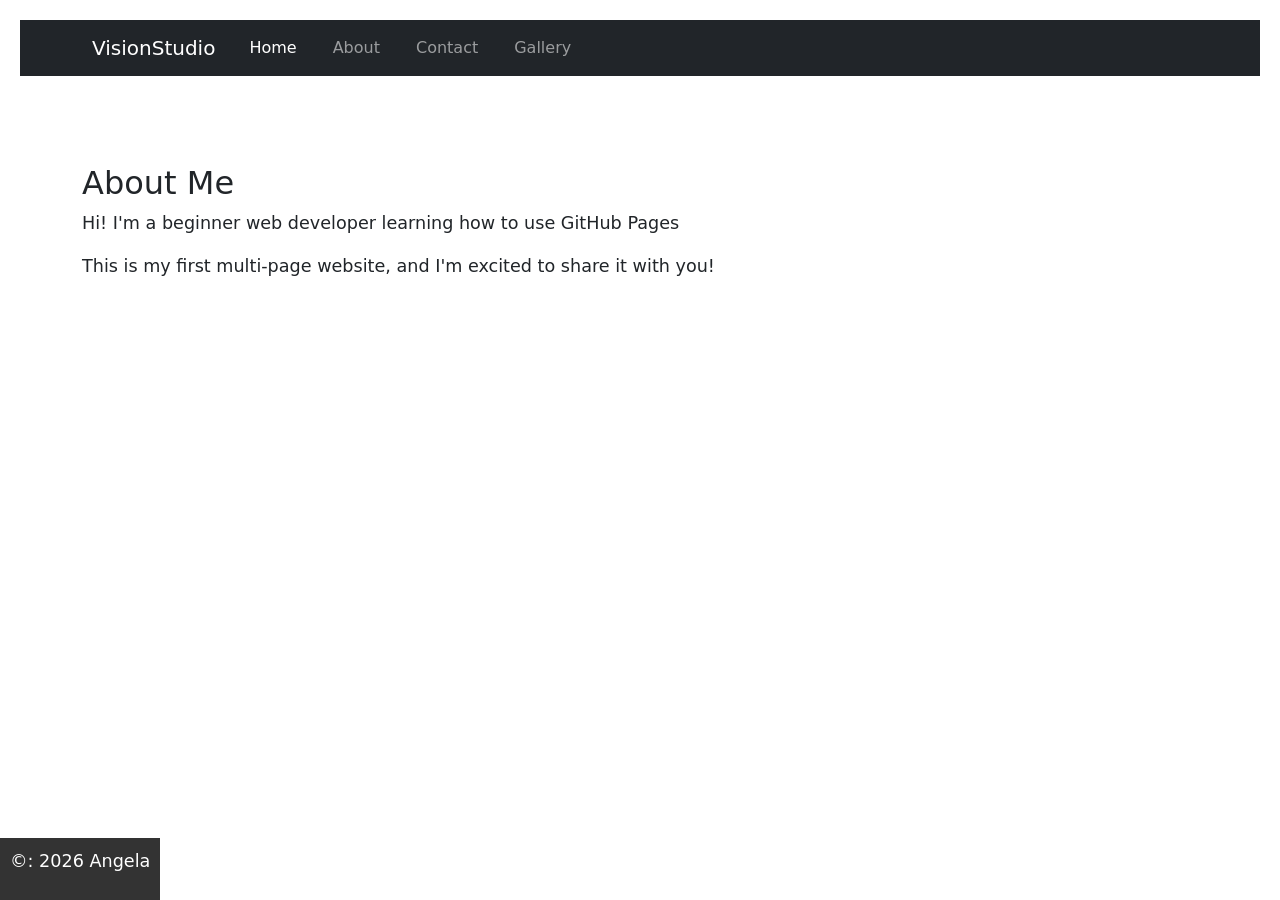
<file: about.html>
<!DOCTYPE html>
<html lang="en">
    <head>
        <meta charset="UTF-8">

        <meta name="viewport" content="width=device-width, initial-scale=1.0">

        <title class="heading">About Me</title>

        <link rel="stylesheet" href="styles.css">

        <!-- Bootstrap CSS -->

        <link href="https://cdn.jsdelivr.net/npm/bootstrap@5.3.0/dist/css/bootstrap.min.css" rel="stylesheet">

    </head>
    
    <body>

        <header>

            <nav class="navbar navbar-expand-lg navbar-dark bg-dark">
            <div class="container">
                <a class="navbar-brand" href="index.html"><span class="VS">Vision</span>Studio</a>
                <button class="navbar-toggler" type="button" data-bs-toggle="collapse" data-bs-target="#navbarNav">
                    <span class="navbar-toggler-icon"></span>
                </button>
                <div class="collapse navbar-collapse" id="navbarNav">
                    <ul class="navbar-nav">
                        <li class="nav-item">
                            <a class="nav-link active" href="index.html">Home</a>
                        </li>
                        <li class="nav-item">
                            <a class="nav-link" href="about.html">About</a>
                        </li>
                        <li class="nav-item">
                            <a class="nav-link" href="contact.html">Contact</a>
                        </li>
                        <li class="nav-item">
                            <a class="nav-link" href="gallery.html">Gallery</a>
                        </li>
                    </ul>
                </div>
            </div>
        </nav>

        </header>

        <main class="container my-5">

            <h2>About Me</h2>

            <p>Hi! I'm a beginner web developer learning how to use GitHub Pages</p>
            <p> This is my first multi-page website, and I'm excited to share it with you!</p>

        </main>



        <footer>

            <p>&copy: 2026 Angela</p>

        </footer>

        <!--Bootstrap JS and dependencies -->
        <script src="https://cdn.jsdelivr.net/npm/@popperjs/core@2.11.6/dist/umd/popper.min.js"></script>
        <script src="https://cdn.jsdelivr.net/npm/bootstrap@5.3.0/dist/js/bootstrap.min.js"></script>
    
    </body>

    </html>
</file>
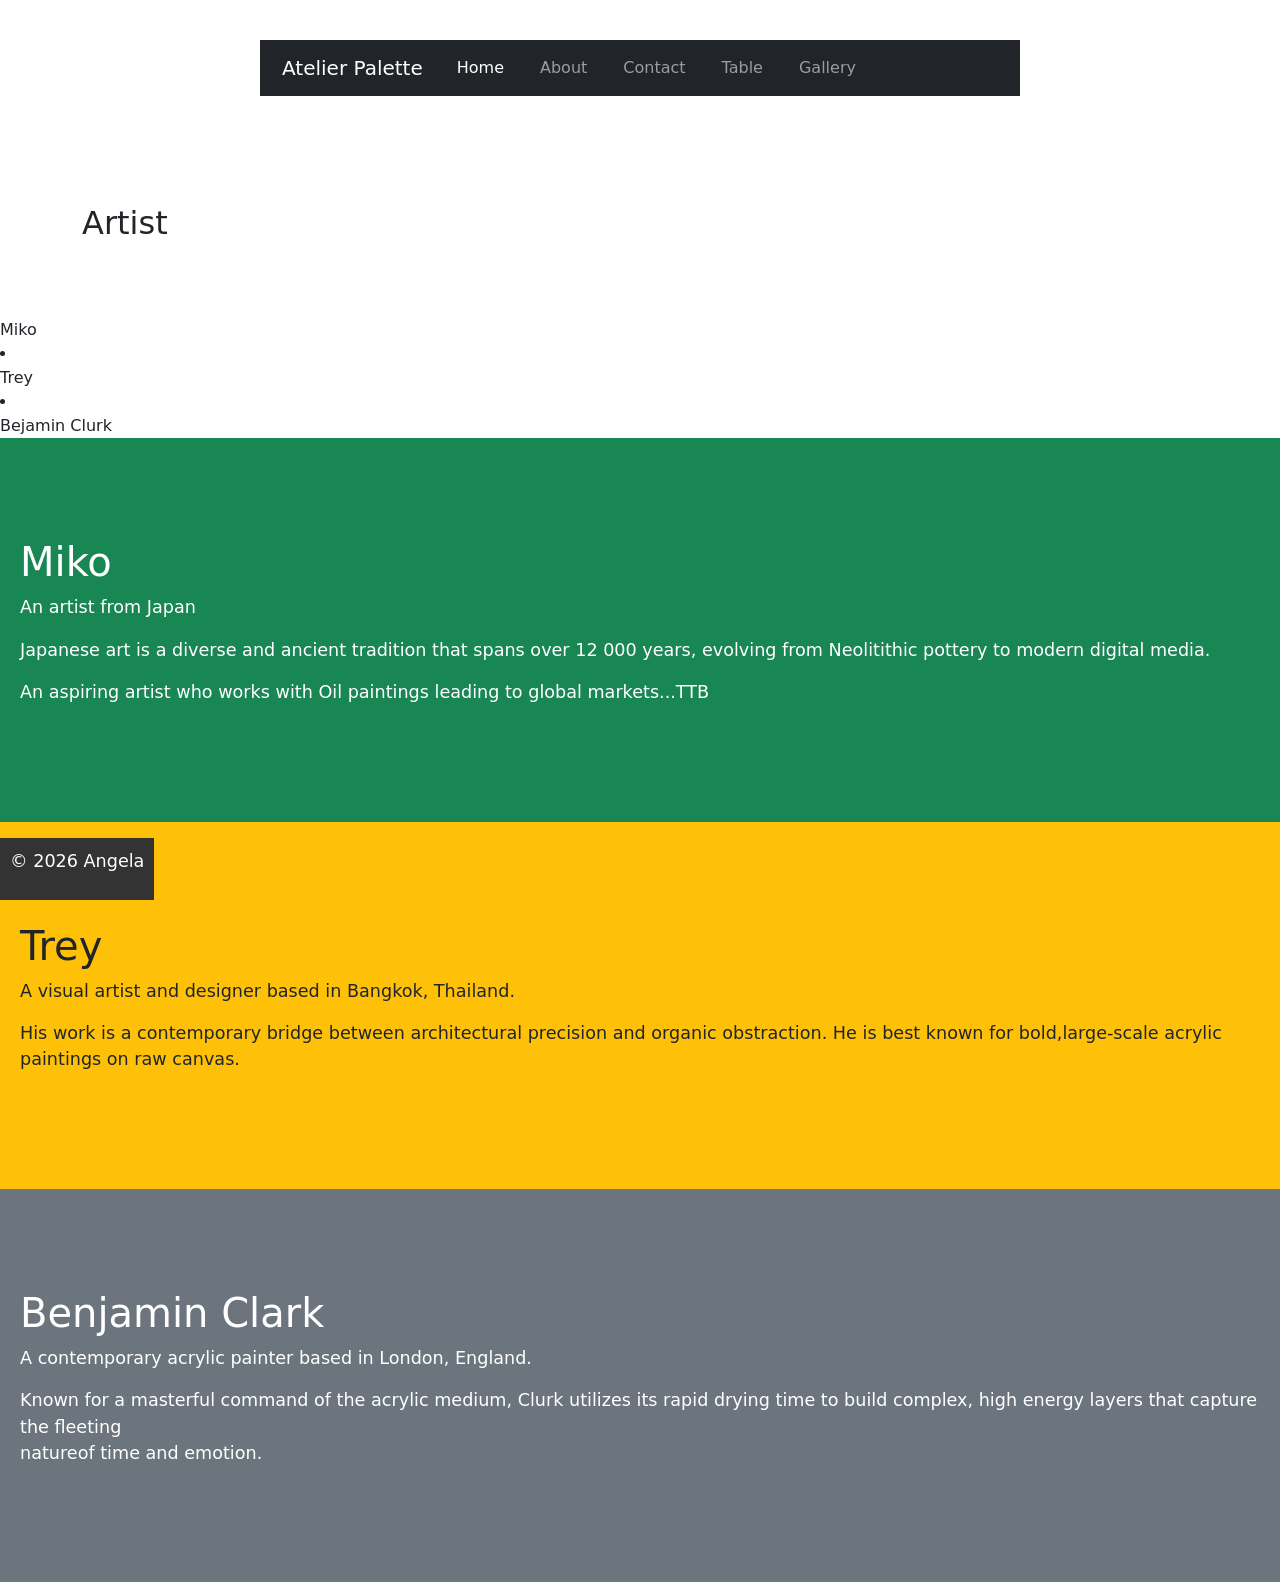
<file: artists.html>
<!DOCTYPE html>
<html lang="en">

<head> 
    <meta charset="UTF-8">
    <meta name="viewport" content="width=device-width, initial-scale=1.0">
    <title class="heading">Contact Me</title>
    <link rel="stylesheet" href="styles.css">
     <!-- Bootstrap CSS -->
      <link href="https://cdn.jsdelivr.net/npm/bootstrap@5.3.0/dist/css/bootstrap.min.css" rel="stylesheet">
</head>

<body>

    <header>
            <main>
         <nav class="navbar navbar-expand-lg navbar-dark bg-dark">
            <div class="container">
                <a class="navbar-brand" href="index.html">Atelier Palette</a>
                <button class="navbar-toggler" type="button" data-bs-toggle="collapse" data-bs-target="#navbarNav">
                    <span class="navbar-toggler-icon"></span>
                </button>
                <div class="collapse navbar-collapse" id="navbarNav">
                    <ul class="navbar-nav">
                        <li class="nav-item">
                            <a class="nav-link active" href="index.html">Home</a>
                        </li>
                        <li class="nav-item">
                            <a class="nav-link" href="about.html">About</a>
                        </li>
                        <li class="nav-item">
                            <a class="nav-link" href="shop.html">Contact</a>
                        </li>
                        
                        <li class="nav-item">
                            <a class="nav-link" href="Forms/tables.html">Table</a>
                        </li>
                        <li class="nav-item">
                            <a class="nav-link" href="gallery.html">Gallery</a>
                        </li>
                    </ul>
                </div>
            </div>
        </nav>
        </main>
    </header>

    <main class ="container my-5">

        <h2>Artist</h2>
    </main>

    <div>
        <a class="nav-link" href="#section1">Miko</a>
      </li>
      <li class="nav-item">
        <a class="nav-link" href="#section2">Trey</a>
      </li>
      <li class="nav-item">
        <a class="nav-link" href="#section3">Bejamin Clurk</a>
      </li>
    </ul>
  </div>


<div id="section1" class="container-fluid bg-success text-white" style="padding:100px 20px;">
  <h1>Miko</h1>
  <p>An artist from Japan</p>
  <p>Japanese art is a diverse and ancient tradition that spans over 12 000 years, evolving from Neolitithic pottery to modern digital media.</p>
  <p> An aspiring artist who works with Oil paintings leading to global markets...TTB</p>
</div>

<div id="section2" class="container-fluid bg-warning" style="padding:100px 20px;">
  <h1>Trey</h1>
  <p>A visual artist and designer based in Bangkok, Thailand. </p>
  <p>His work is a contemporary bridge between architectural precision and organic obstraction. He is best known for bold,large-scale acrylic paintings on raw canvas.</p>
</div>

<div id="section3" class="container-fluid bg-secondary text-white" style="padding:100px 20px;">
  <h1>Benjamin Clark</h1>
  <p>A contemporary acrylic painter based in London, England.</p>
  <p>Known for a masterful command of the acrylic medium, Clurk utilizes its rapid drying time to build complex, high energy layers that capture the fleeting <br> natureof time and emotion. </p>
</div>




        <footer>

            <p>&copy; 2026 Angela</p>

        </footer>

        <!--Bootstrap JS and dependencies -->
        <script src="https://cdn.jsdelivr.net/npm/@popperjs/core@2.11.6/dist/umd/popper.min.js"></script>
        <script src="https://cdn.jsdelivr.net/npm/bootstrap@5.3.0/dist/js/bootstrap.min.js"></script>

</body>

</html>
</file>
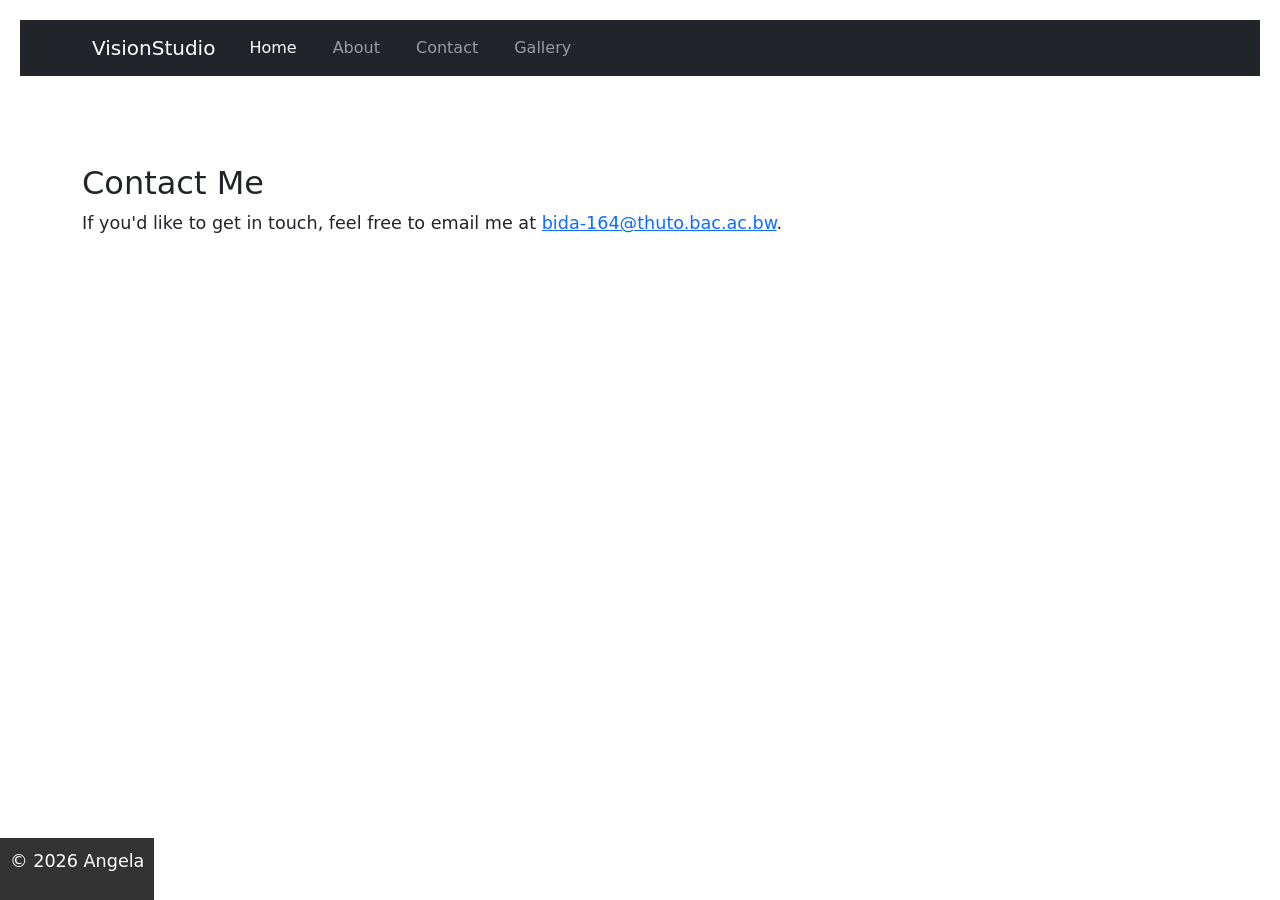
<file: contact.html>
<!DOCTYPE html>
<html lang="en">

<head> 
    <meta charset="UTF-8">
    <meta name="viewport" content="width=device-width, initial-scale=1.0">
    <title class="heading">Contact Me</title>
    <link rel="stylesheet" href="styles.css">
     <!-- Bootstrap CSS -->
      <link href="https://cdn.jsdelivr.net/npm/bootstrap@5.3.0/dist/css/bootstrap.min.css" rel="stylesheet">
</head>

<body>

    <header>

         <nav class="navbar navbar-expand-lg navbar-dark bg-dark">
            <div class="container">
                <a class="navbar-brand" href="index.html"><span class="VS">Vision</span>Studio</a>
                <button class="navbar-toggler" type="button" data-bs-toggle="collapse" data-bs-target="#navbarNav">
                    <span class="navbar-toggler-icon"></span>
                </button>
                <div class="collapse navbar-collapse" id="navbarNav">
                    <ul class="navbar-nav">
                        <li class="nav-item">
                            <a class="nav-link active" href="index.html">Home</a>
                        </li>
                        <li class="nav-item">
                            <a class="nav-link" href="about.html">About</a>
                        </li>
                        <li class="nav-item">
                            <a class="nav-link" href="contact.html">Contact</a>
                        </li>
                        <li class="nav-item">
                            <a class="nav-link" href="gallery.html">Gallery</a>
                        </li>
                    </ul>
                </div>
            </div>
        </nav>

    </header>

    <main class ="container my-5">

        <h2>Contact Me</h2>

        <p> If you'd like to get in touch, feel free to email me at <a href="mailto:bida-164@thuto.bac.ac.bw">bida-164@thuto.bac.ac.bw</a>.</p>
    

    </main>


        <footer>

            <p>&copy; 2026 Angela</p>

        </footer>

        <!--Bootstrap JS and dependencies -->
        <script src="https://cdn.jsdelivr.net/npm/@popperjs/core@2.11.6/dist/umd/popper.min.js"></script>
        <script src="https://cdn.jsdelivr.net/npm/bootstrap@5.3.0/dist/js/bootstrap.min.js"></script>

</body>

</html>
</file>
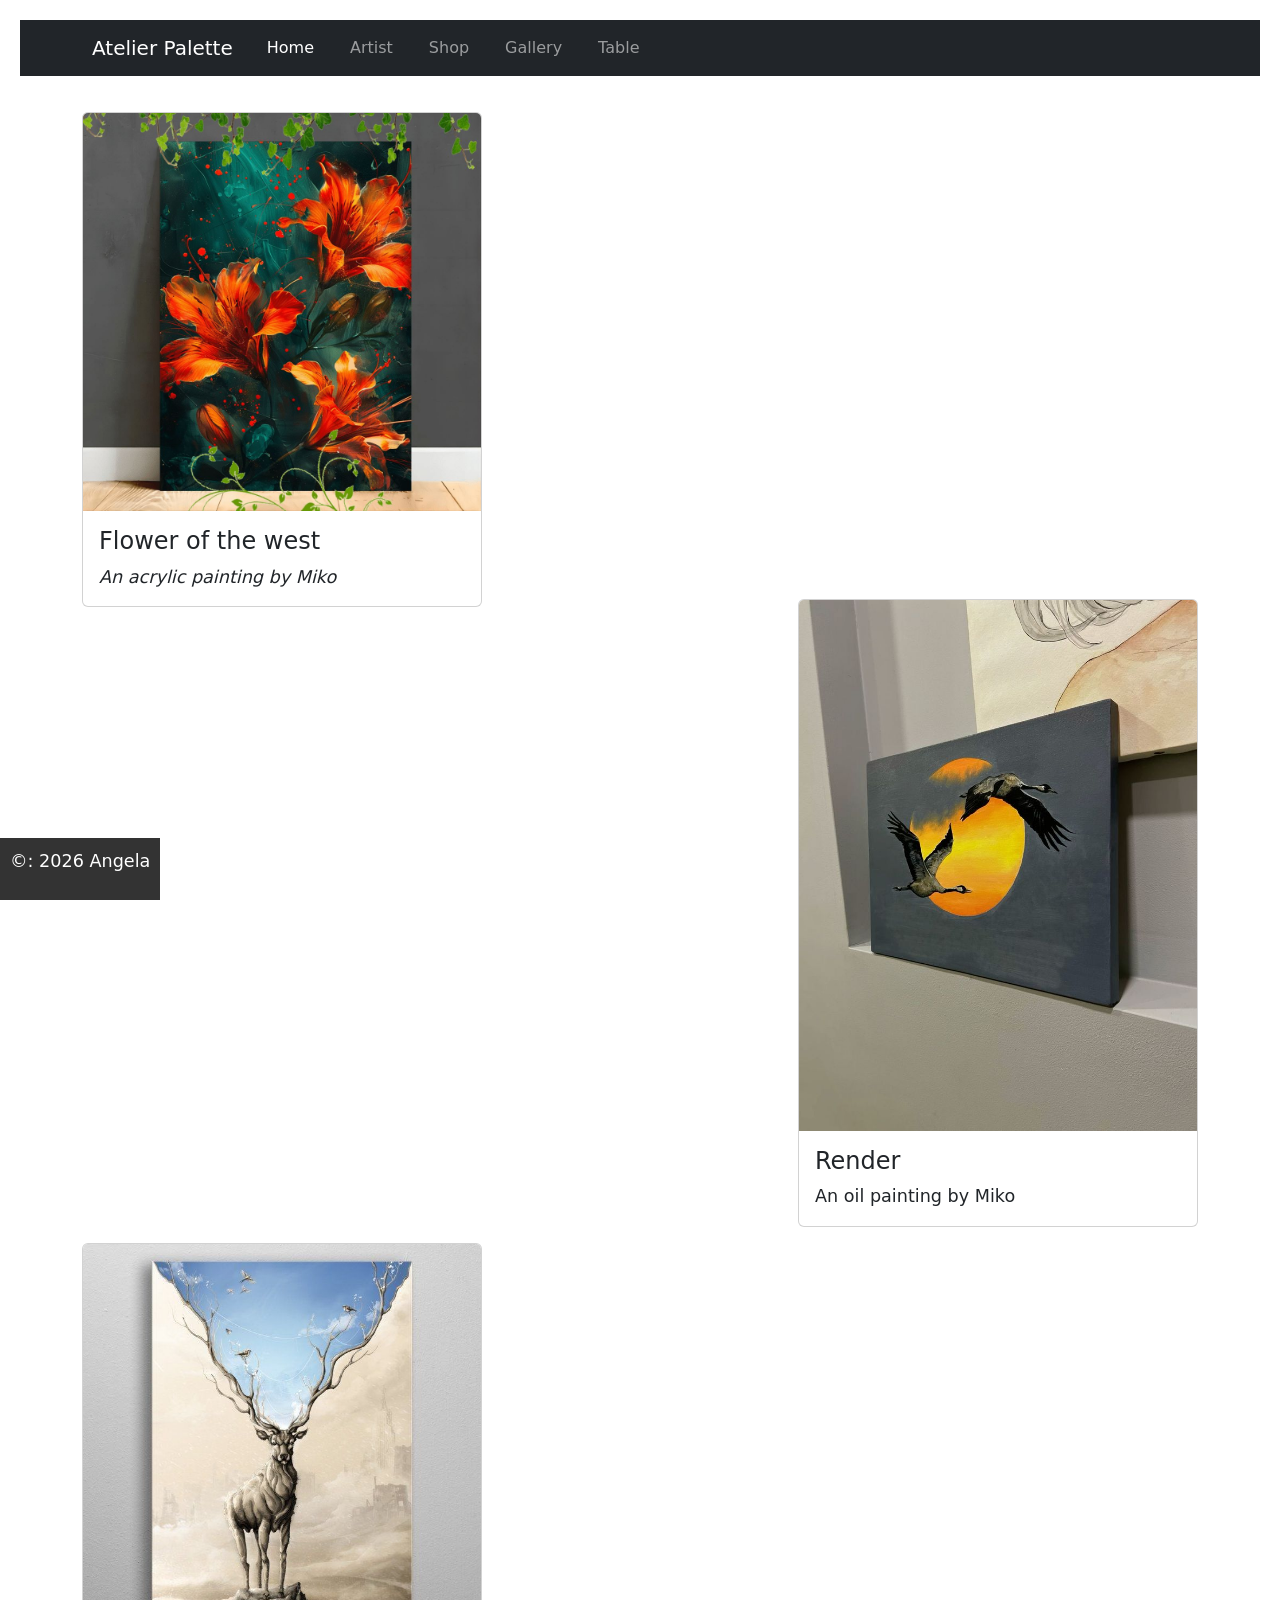
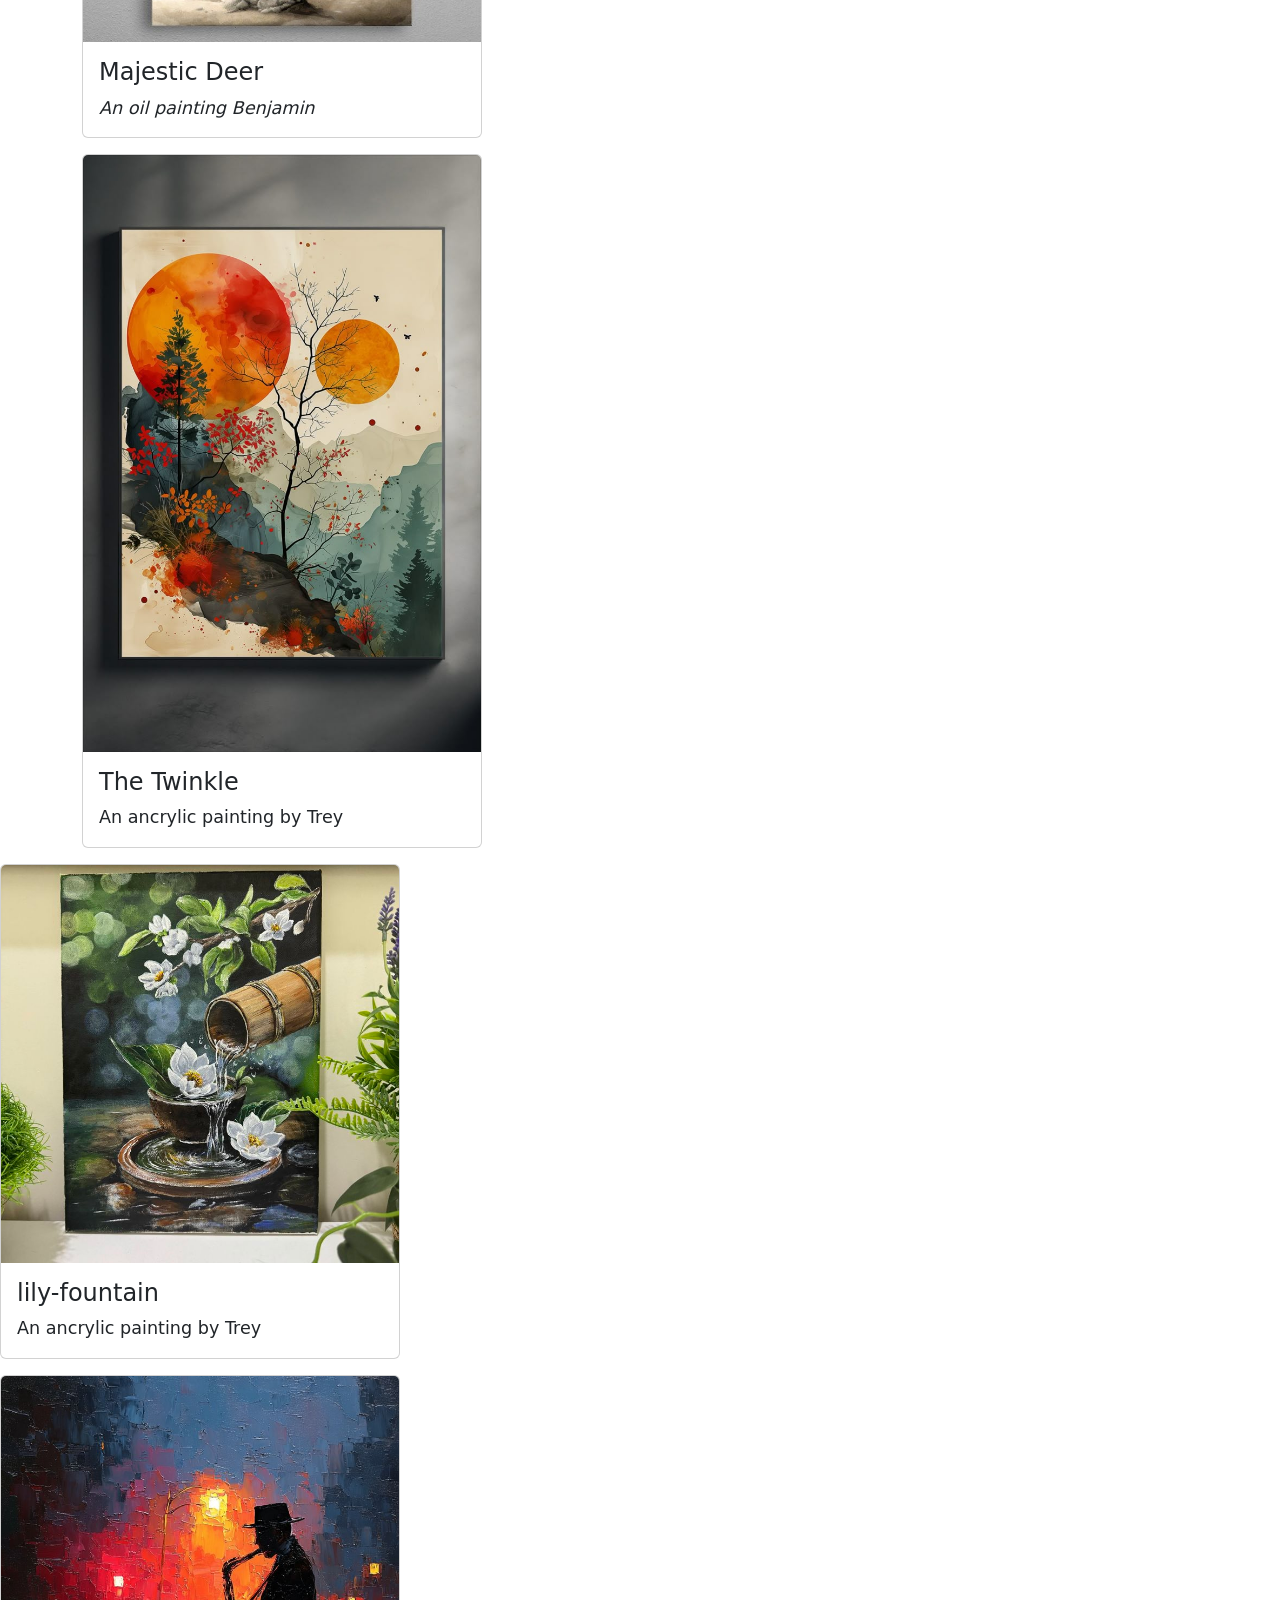
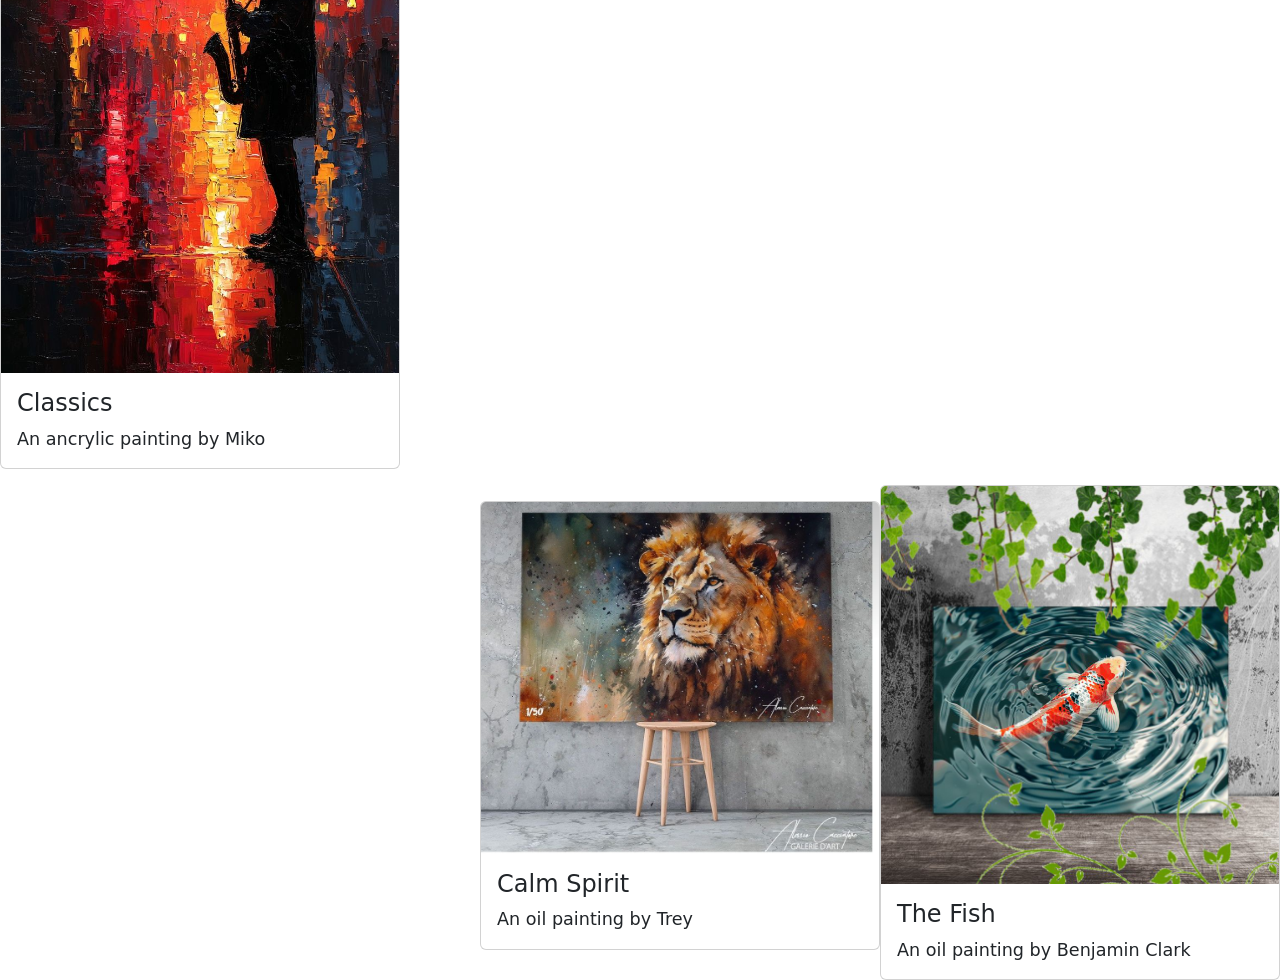
<file: gallery.html>
<!DOCTYPE html>
<head>
    <meta charset="UTF-8">
    <meta name="viewport" content="width=device-width, initial-scale=1.0">

        <title class="heading">Gallery</title>

        <link rel="stylesheet" href="styles.css">

        <!-- Bootstrap CSS -->

        <link href="https://cdn.jsdelivr.net/npm/bootstrap@5.3.0/dist/css/bootstrap.min.css" rel="stylesheet">

    </head>
    
    <body>

        <header>

            <nav class="navbar navbar-expand-lg navbar-dark bg-dark">
            <div class="container">
                <a class="navbar-brand" href="index.html">Atelier Palette</a>
                <button class="navbar-toggler" type="button" data-bs-toggle="collapse" data-bs-target="#navbarNav">
                    <span class="navbar-toggler-icon"></span>
                </button>
                <div class="collapse navbar-collapse" id="navbarNav">
                    <ul class="navbar-nav">
                        <li class="nav-item">
                            <a class="nav-link active" href="index.html">Home</a>
                        </li>
                        <li class="nav-item">
                            <a class="nav-link" href="artists.html">Artist</a>
                        </li>
                        <li class="nav-item">
                            <a class="nav-link" href="shop.html">Shop</a>
                        </li>
                        <li class="nav-item">
                            <a class="nav-link" href="gallery.html">Gallery</a>
                        </li>              
                        <li class="nav-item">
                            <a class="nav-link" href="Forms/tables.html">Table</a>
                        </li>
                    </ul>
                </div>
            </div>
        </nav>

        </header>


                        <!--Images Cards of the gallery-->
    
                       
    
    
<div class="container mt-3">
    <div class="d-flex justify-content-md-end justify-content-center"></div>
        <div class="card" style="width:400px">
            <img class="card-img-top" src="flower.jpg" alt="Card image" style="width:100%">
                <div class="card-body">
                    <h4 class="card-title">Flower of the west</h4>
                    <p class="card-text" style="font-style: oblique;">An acrylic painting  by Miko</p>
                </div>
        </div>
    </div>
</div>



        <div class="container mt-3">
            <div class="row g-4"></div>
            <div class="d-flex justify-content-end">
            <div class="card" style="width:400px">
                <img class="card-img-top" src="flying_birds.jpg" alt="Card image" style="float:right; width: 100%">
                    <div class="card-body">
                        
                        <h4 class="card-title">Render</h4>
                        <p class="card-text">An oil painting by Miko</p>
                        
                    </div>
            </div>
         </div>
</div>

                    

 <div class="container mt-3">
      
    <div class="d-flex justify-content-center"></div>
    <div class="card" style="width:400px">
        <img class="card-img-top" src="deer.jpg" alt="Card image" style="width:100%">
        <div class="card-body">
            <h4 class="card-title">Majestic Deer</h4>
            <p class="card-text" style="font-style: oblique;">An oil painting Benjamin</p>
        </div>
    </div>
</div>


<div class="container mt-3">
    <div class="d-flex justify-content-end"></div>
    <div class="card" style="width:400px">
        <img class="card-img-top" src="japanese-moon.jpg" alt="Card image" style="width:100%">
        <div class="card-body">
            <h4 class="card-title">The Twinkle</h4>
            <p class="card-text">An ancrylic painting by Trey</p>
        </div>
    </div>
</div>
<div class="container mt-3"></div>
<div class="d-flex justify-content-end"></div>
<div class="card" style="width:400px">
        <img class="card-img-top" src="lily-fountain.jpg" alt="Card image" style="width:100%">
        <div class="card-body">
            <h4 class="card-title">lily-fountain</h4>
            <p class="card-text">An ancrylic painting by Trey</p>
        </div>
    </div>

<div class="container mt-3"></div>
<div class="d-flex justify-content-end"></div>
<div class="card" style="width:400px">
        <img class="card-img-top" src="man-jazz.jpg" alt="Card image" style="width:100%">
        <div class="card-body">
            <h4 class="card-title">Classics</h4>
            <p class="card-text">An ancrylic painting by Miko</p>
        </div>
    </div>

 <div class="container mt-3"></div>
 <div class="d-flex justify-content-end"></div>
<div class="card" style="width:400px; float: right;">
        <img class="card-img-top" src="fish_painting.jpg" alt="Card image" style="width:100%">
        <div class="card-body">
            <h4 class="card-title">The Fish</h4>
            <p class="card-text">An oil painting by Benjamin Clark</p>
        </div>
    </div>


<div class="container mt-3"></div>
<div class="d-flex justify-content-end"></div>
<div class="card" style="width:400px; float: right;">
        <img class="card-img-top" src="lion-on-chair.jpg" alt="Card image" style="width:100%">
        <div class="card-body">
            <h4 class="card-title">Calm Spirit</h4>
            <p class="card-text">An oil painting by Trey</p>
        </div>
    </div>

 



        <footer>

            <p>&copy: 2026 Angela</p>

        </footer>

        <!--Bootstrap JS and dependencies -->
        <script src="https://cdn.jsdelivr.net/npm/@popperjs/core@2.11.6/dist/umd/popper.min.js"></script>
        <script src="https://cdn.jsdelivr.net/npm/bootstrap@5.3.0/dist/js/bootstrap.min.js"></script>
    
    </body>

    </html>

            
    
</head>
</file>
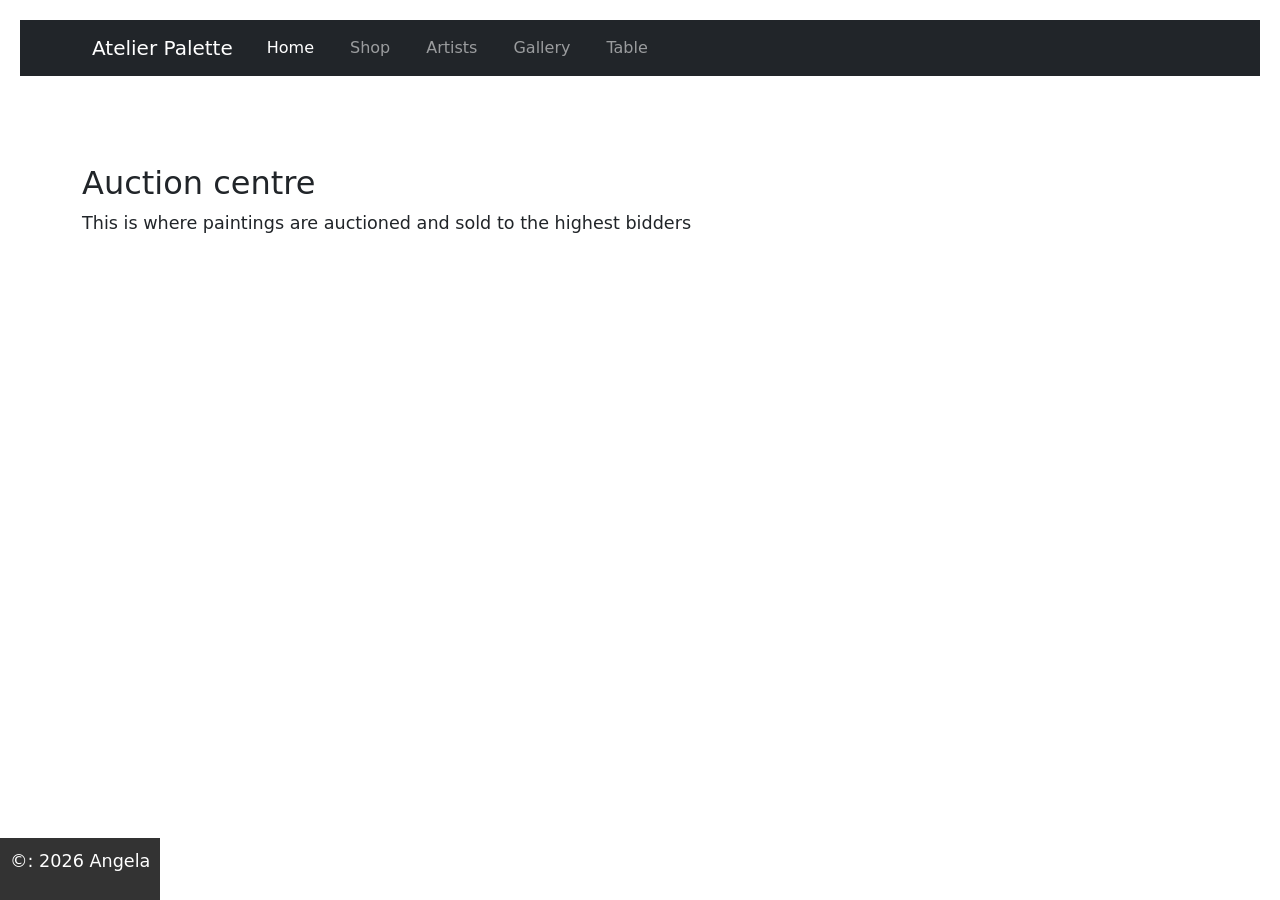
<file: shop.html>
<!DOCTYPE html>
<html lang="en">
    <head>
        <meta charset="UTF-8">

        <meta name="viewport" content="width=device-width, initial-scale=1.0">

        <title class="heading">About Me</title>

        <link rel="stylesheet" href="styles.css">
        

        <!-- Bootstrap CSS -->

        <link href="https://cdn.jsdelivr.net/npm/bootstrap@5.3.0/dist/css/bootstrap.min.css" rel="stylesheet">
        
    </head>
    
    <body>

        <header>

            <nav class="navbar navbar-expand-lg navbar-dark bg-dark">
            <div class="container">
                <a class="navbar-brand" href="index.html">Atelier Palette</a>
                <button class="navbar-toggler" type="button" data-bs-toggle="collapse" data-bs-target="#navbarNav">
                    <span class="navbar-toggler-icon"></span>
                </button>
                <div class="collapse navbar-collapse" id="navbarNav">
                    <ul class="navbar-nav">
                        <li class="nav-item">
                            <a class="nav-link active" href="index.html">Home</a>
                        </li>
                        <li class="nav-item">
                            <a class="nav-link" href="about.html">Shop</a>
                        </li>
                        <li class="nav-item">
                            <a class="nav-link" href="shop.html">Artists</a>
                        </li>
                        <li class="nav-item">
                            <a class="nav-link" href="gallery.html">Gallery</a>
                        </li>
                        
                        <li class="nav-item">
                            <a class="nav-link" href="Forms/tables.html">Table</a>
                        </li>
                    </ul>
                </div>
            </div>
        </nav>

        </header>

        <main class="container my-5">

            <h2>Auction centre</h2>

            <p>This is where paintings are auctioned and sold to the highest bidders</p>

        </main>



        <footer>

            <p>&copy: 2026 Angela</p>

        </footer>

        <!--Bootstrap JS and dependencies -->
        <script src="https://cdn.jsdelivr.net/npm/@popperjs/core@2.11.6/dist/umd/popper.min.js"></script>
        <script src="https://cdn.jsdelivr.net/npm/bootstrap@5.3.0/dist/js/bootstrap.min.js"></script>
    
    </body>

    </html>
</file>
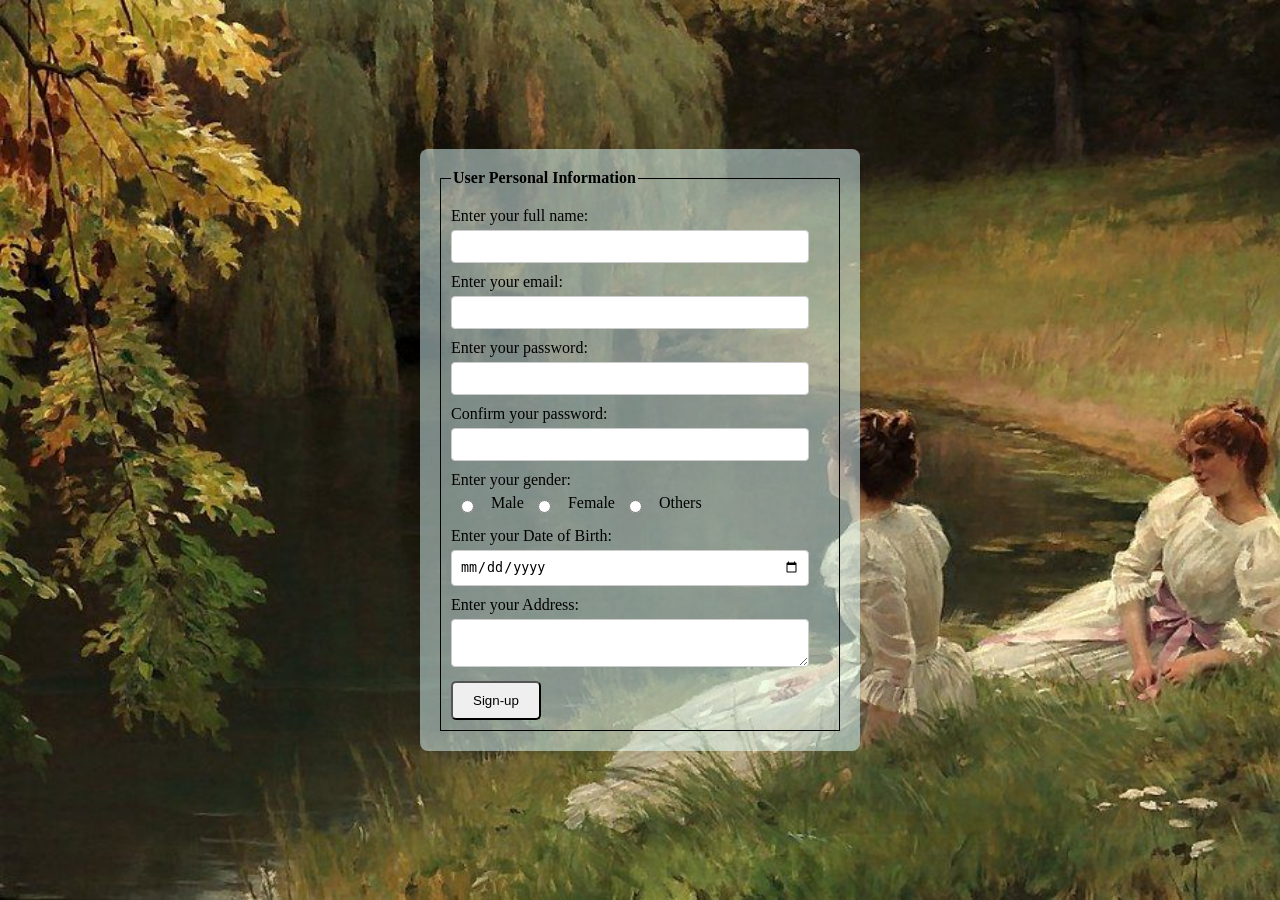
<file: Forms/sign-in-form.html>
<!DOCTYPE html>
<html>
<head>
    <meta charset="UTF-8">
    <meta name="viewport" content="width=device-width, initial-scale=1.0">
    <title>HTML Form</title>
</head>
 

<body class="form-page">

    <div>
        <link rel="stylesheet" href="styles.css">
    </div>
    <form>
        <fieldset>
            <legend>User Personal Information</legend>
            <label for="name">Enter your full name:</label>
            <input type="text" id="name" name="name" required />
            <label for="email">Enter your email:</label>
            <input type="email" id="email" name="email" required />
            <label for="password">Enter your password:</label>
            <input type="password" id="password" name="pass" required />
            <label for="confirmPassword">Confirm your password:</label>
            <input type="password" id="confirmPassword" name="confirmPass" required />
            <label>Enter your gender:</label>
            <div class="gender-group">
                <input type="radio" name="gender" value="male" id="male" required />
                <label for="male">Male</label>
                <input type="radio" name="gender" value="female" id="female" />
                <label for="female">Female</label>
                <input type="radio" name="gender" value="others" id="others" />
                <label for="others">Others</label>
            </div>
            <label for="dob">Enter your Date of Birth:</label>
            <input type="date" id="dob" name="dob" required />
            <label for="address" >Enter your Address:</label>
            <textarea id="address" name="address" required></textarea>
            <input type="submit" value="Sign-up" />
            
        </fieldset>
    </form>

    
</body>
</html>
</file>
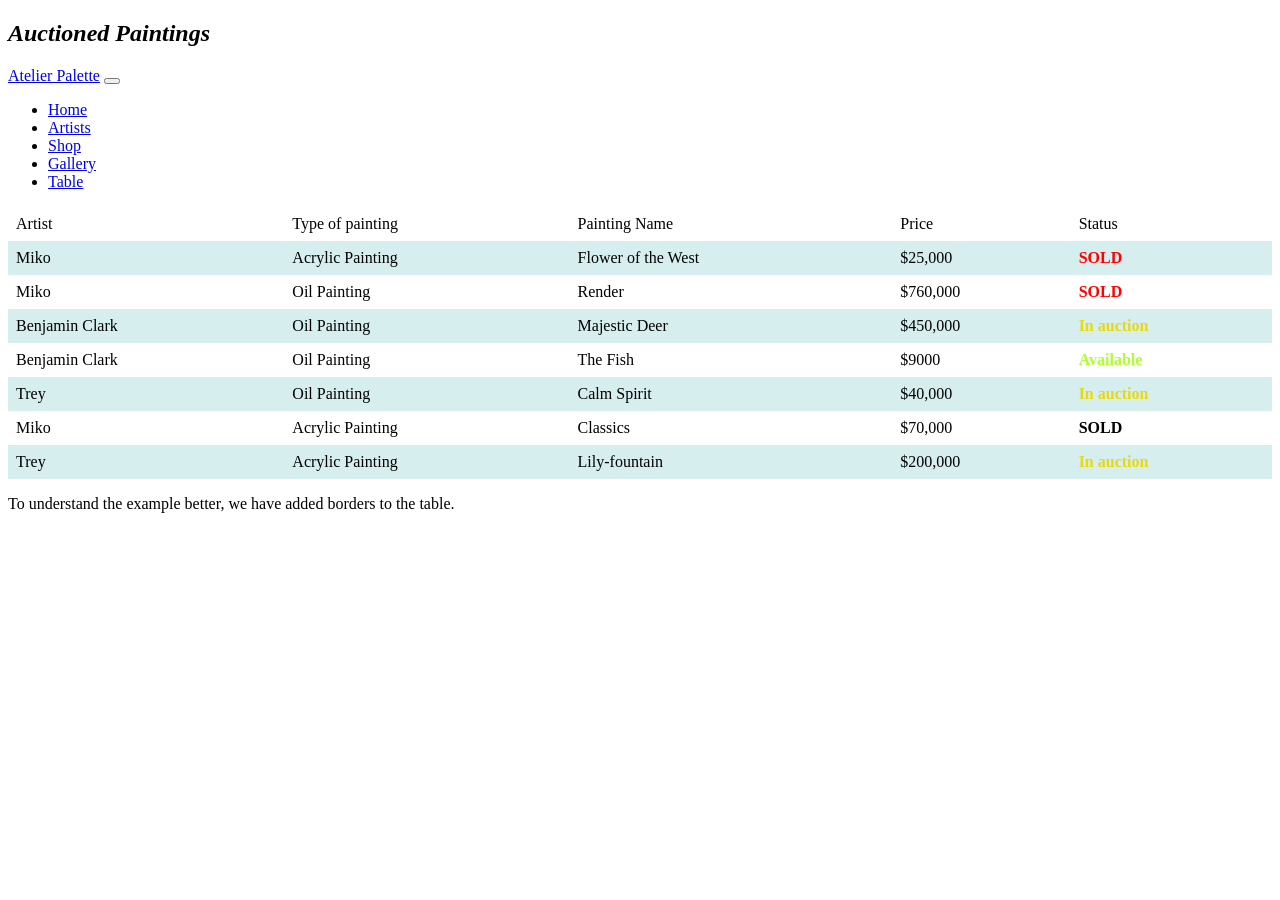
<file: Forms/tables.html>
<!DOCTYPE html> 

<html> 
<head>
    <meta charset="UTF-8">
    <meta name="viewport" content="width=device-width, initial-scale=1.0">
    <title>HTML Table></title>
</head>

<body> 
 
                                 <!--The nav-bar-->

    <header>
        
        <h2><strong>Auctioned Paintings</strong></h2> 
<link rel="stylesheet" href="styles.css">
<table style="width:100%"></table>

        

       <nav class="navbar navbar-expand-lg navbar-dark bg-dark">
            <div class="container">
                <a class="navbar-brand" href="index.html">Atelier Palette</a>
              
                <button class="navbar-toggler" type="button" data-bs-toggle="collapse" data-bs-target="#navbarNav">
                    <span class="navbar-toggler-icon"></span>
                </button>
                <div class="collapse navbar-collapse" id="navbarNav">
                    <ul class="navbar-nav">
                        <li class="nav-item">
                            <a class="nav-link active" href="index.html">Home</a>
                        </li>
                        <li class="nav-item">
                            <a class="nav-link" href="artists.html">Artists</a>
                        </li>
                        <li class="nav-item">
                            <a class="nav-link" href="shop.html">Shop</a>
                        </li>
                        <li class="nav-item">
                            <a class="nav-link" href="gallery.html">Gallery</a>
                        </li>
                    
                        <li class="nav-item">
                            <a class="nav-link" href="Forms/tables.html">Table</a>
                        </li>
                        </div>
                    </ul>
                </div>
            </div>
        </nav>
        

    </header>


 <main>
<table>

  <tr> 

    <td>Artist</td> 

    <td>Type of painting</td> 

    <td>Painting Name</td> 

    <td>Price</td> 

    <td>Status</td> 

  </tr> 

  <tr> 

    <td>Miko</td> 

    <td>Acrylic Painting</td> 

    <td>Flower of the West</td> 

    <td> $25,000 </td> 

    <td class="sold"><strong>SOLD</strong></td> 

  </tr> 

    <tr> 

        <td>Miko</td> 

        <td>Oil Painting</td> 

        <td>Render</td> 

        <td>$760,000</td> 

        <td class="sold"><strong>SOLD</strong></td>  

    </tr> 

 

    <tr> 

        <td>Benjamin Clark</td> 

        <td>Oil Painting</td> 

        <td>Majestic Deer</td> 

        <td>$450,000</td> 

        <td class="au"><strong>In auction</strong></td> 

    </tr> 

    <tr>

        <td>Benjamin Clark</td>
        <td>Oil Painting</td>
        <td>The Fish</td>
        <td>$9000</td>
        <td class="available"><strong>Available</strong></td>
    </tr>
     
    <tr>
        <td>Trey</td>
        <td>Oil Painting</td>
        <td>Calm Spirit</td>
        <td>$40,000</td>
        <td class="au"><strong>In auction</strong></td>
    </tr>

    <tr>
        <td>Miko</td>
        <td>Acrylic Painting</td>
        <td>Classics</td>
        <td>$70,000</td>
        <td class="SOLD"><strong>SOLD</strong></td>
    </tr>
 
    <tr>
    <td>Trey</td>
    <td>Acrylic Painting</td>
    <td>Lily-fountain</td>
    <td>$200,000</td>
    <td class="au"><strong>In auction</strong></td>
    </tr>



</table> 
 </main>
 

<p>To understand the example better, we have added borders to the table.</p> 

 

</body> 

</html>
</file>
<file: styles.css>
body{
    font-family: Arial, sans-serif;
    color: #434403;
    background-color: #f0ec10d8;
    margin: 0;
    padding: 0;
    line-height: 1.6;

}

header {
    

    color: white;

    padding: 20px;

    text-align: center;
}

header h1 {
    margin: 0;
}

nav a {
    color: white;
    text-decoration: none;
    margin: 0 10px;
}

main {
    padding:20px;

    max-width: 800px;

    margin: 0 auto;
}

main img {

    max-width: 50%;

    height: 400px;

    display: block;

    margin: 10px;
}

footer {

    background-color: #333;

    color: white;

    text-align: center;

    padding: 10px;

    position: fixed;

    bottom: 0;
}

p {

    font-size: 1.1em;
}

a {

    

    text-decoration: none;

}

a:hover {

    text-decoration: underline;
}
</file>
<file: Forms/styles.css>
.form-page {
            display: flex;
            justify-content: center;
            align-items: center;
            height: 100vh;
            margin: 0;
            background-image: url(background-image.jpg);
            background-repeat: no-repeat;
            background-size: cover;
            background-attachment: fixed;
        }
        form {
            width: 400px;
            background-color: rgba(225, 255, 300, 0.5);
            padding: 20px;
            border-radius: 8px;
            box-shadow: 0 0 10px rgba(0, 0, 0, 0.1);
        }
        fieldset {
            border: 1px solid black;
            padding: 10px;
            margin: 0;
            
        }
        legend {
            font-weight: bold;
            margin-bottom: 10px;
        }
        label {
            display: block;
            margin-bottom: 5px;
        }
        input[type="text"],
        input[type="email"],
        input[type="password"],
        textarea,
        input[type="date"] {
            width: calc(100% - 20px);
            padding: 8px;
            margin-bottom: 10px;
            box-sizing: border-box;
            border: 1px solid #ccc;
            border-radius: 4px;
            
        }
        .gender-group {
            margin-bottom: 10px;
        }
        .gender-group label {
            display: inline-block;
            margin-left: 10px;
        }
        input[type="radio"] {
            margin-left: 10px;
            vertical-align: middle;
        }
        input[type="submit"] {
            padding: 10px 20px;
            border-radius: 5px;
            cursor: pointer;
        }

         

 

table { 

  border-collapse: collapse; 

  width: 100%; 

} 

 

th, td { 

  text-align: left; 

  padding: 8px; 

} 

 

tr:nth-child(even) { 

  background-color: #D6EEEE; 

} 

 

h2 { 

    font-style: oblique; 

} 

 

.au { 

    color: rgb(231, 217, 11); 

} 

 

.sold { 

        color: red; 

} 
.available{

    color: greenyellow;
}
</file>
